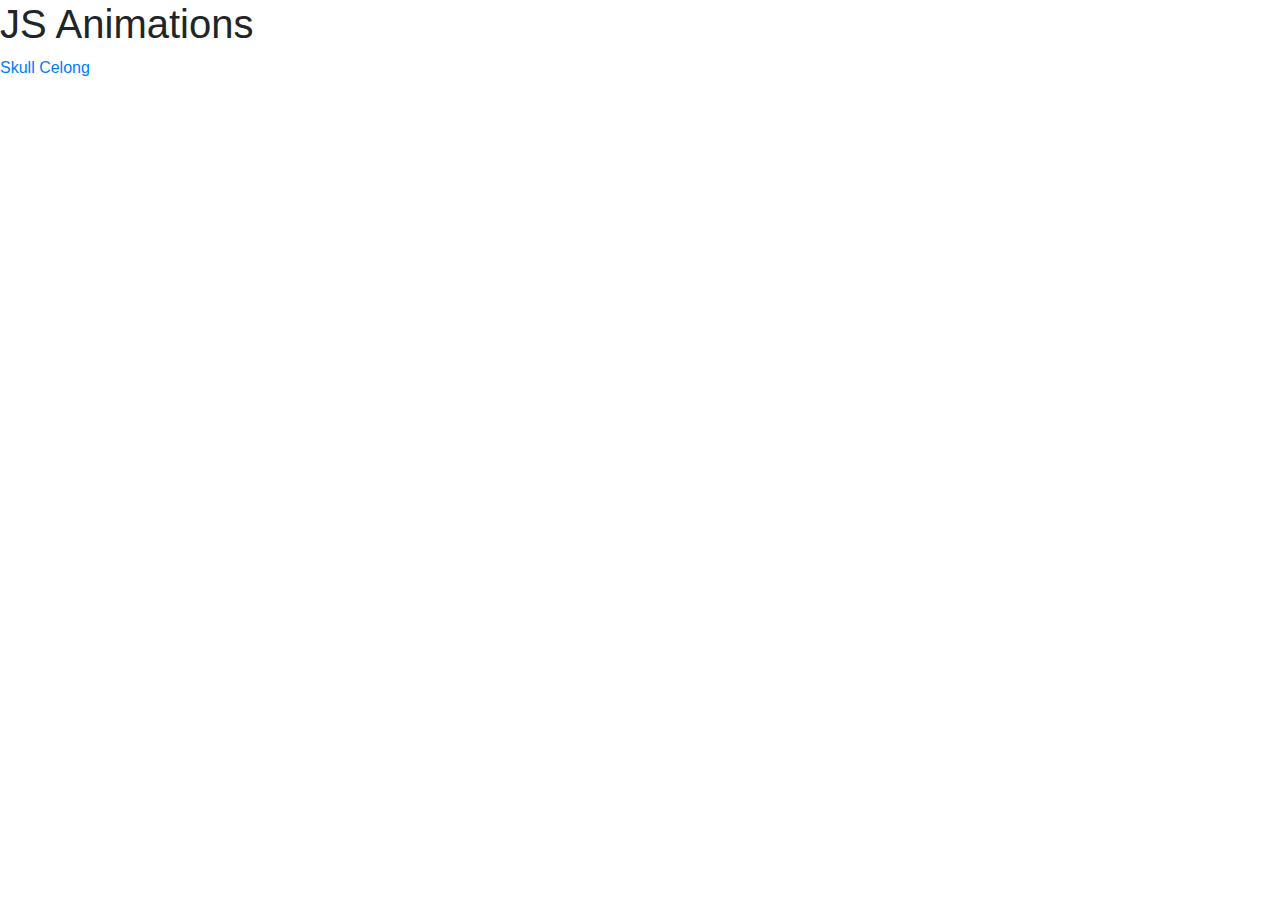
<file: index.html>
<!DOCTYPE html>
<html>

<head>
	<meta http-equiv="Content-Type" content="text/html; charset=UTF-8" />
	<meta http-equiv="X-UA-Compatible" content="IE=Edge">
	<meta name="viewport" content="width=device-width, initial-scale=1, maximum-scale=1, user-scalable=no">
	<title>JS Animations</title>

	<link rel="stylesheet" type="text/css" href="common_css/bootstrap.min.css" />
	<!-- <link rel="stylesheet" type="text/css" href="css/style.css" /> -->

	<!-- jquery -->
	<script type="text/javascript" src="common_js/jquery-3.3.1.min.js"></script>

	<!-- bootstrap -->
	<script type="text/javascript" src="common_js/popper.min.js"></script>
	<script type="text/javascript" src="common_js/bootstrap.min.js"></script>

</head>

<body>
    <h1>JS Animations</h1>
	<a target="_blank" href="Skull_Celong/index.html">Skull Celong</a>
</body>

</html>
</file>
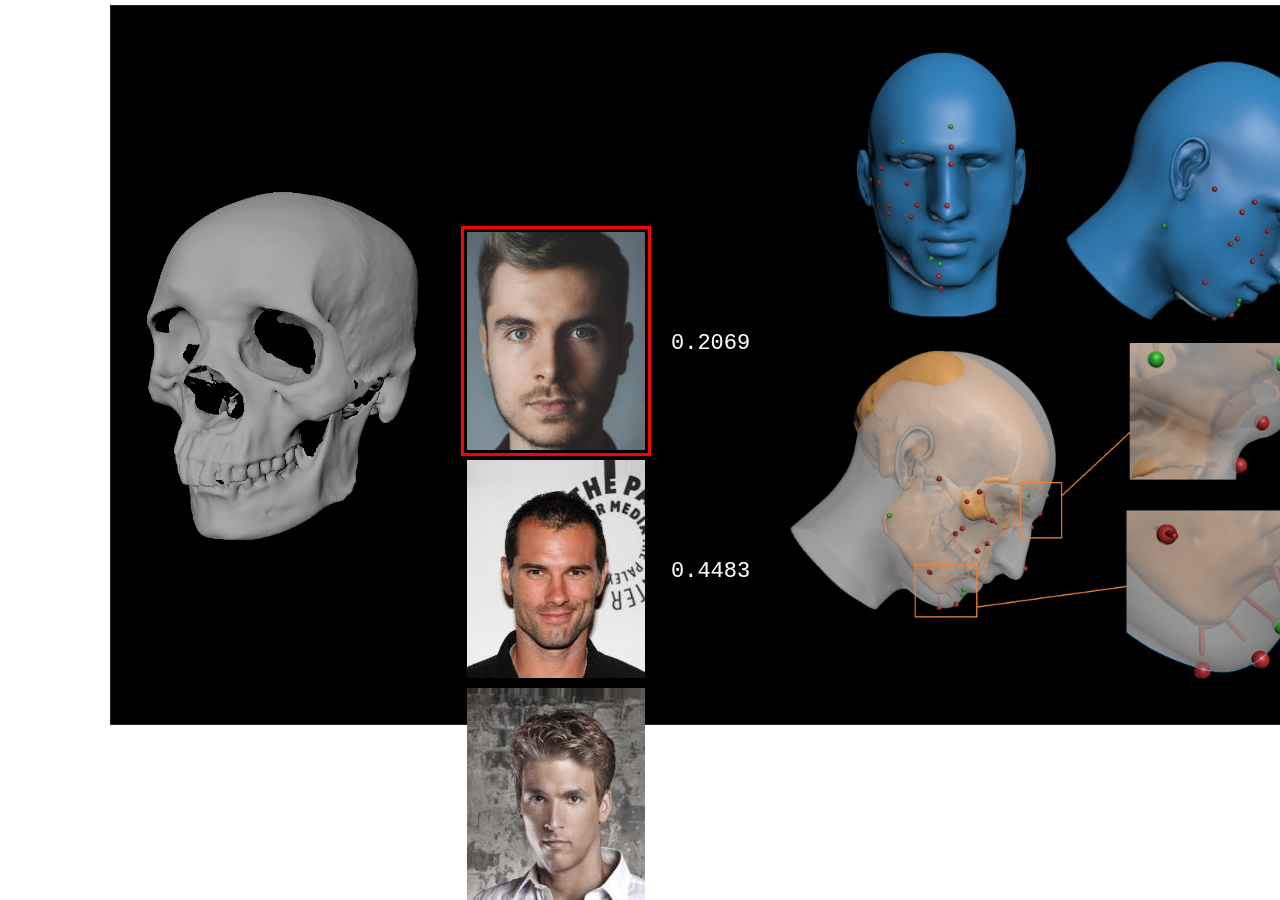
<file: Skull_Celong/index.html>
<!DOCTYPE html>
<html>

<head>
	<meta http-equiv="Content-Type" content="text/html; charset=UTF-8" />
	<meta http-equiv="X-UA-Compatible" content="IE=Edge">
	<meta name="viewport" content="width=device-width, initial-scale=1, maximum-scale=1, user-scalable=no">
	<title>Skull Celong</title>

	<link rel="stylesheet" type="text/css" href="../common_css/bootstrap.min.css" />
	<link rel="stylesheet" type="text/css" href="css/style.css" />

	<!-- jquery -->
	<script type="text/javascript" src="../common_js/jquery-3.3.1.min.js"></script>

	<!-- custom js -->
	<script type="text/javascript" src="js/render.js"></script>

</head>

<body>
	<div class="page">
        <div class="scene">
            <img id="left-img" src="imgs/skull.jpg">
            <div id="window">
                <div id="box"></div>
			</div>
			<div id="scores"></div>
            <img id="right-img">
        </div>
        
        <!-- <p>Authors: Yongqing Liang, Celong Liu, Xin Li. All rights reserved.</p> -->
    </div>
    

</body>

</html>
</file>
<file: Skull_Celong/css/style.css>
body {
	position: absolute;
	width: 100%;
	height: 100%;
    box-sizing: border-box;
    margin: 0;

	font-family: Monospace;
    font-size: 13px;
}

hr {
    width: 100%;
    margin-top: 0;
}

p {
    margin-bottom: 0;
}

b {
	color:orange;
}

.page {
    width: 1500px;
    margin: 0 auto;
    margin-top: 5px;
    display: flex;
    flex-direction: column;
    justify-content: space-around;
    align-items: center;
}

.scene {
    width: 1280px;
    height: 720px;
    border: 1px solid;
    background: black;
    display: flex;
    flex-direction: row;
    justify-content: flex-start;
    align-items: flex-start;
}

#left-img {
    height: 50%;
    margin: auto 0;
    margin-left: 30px;
}

#right-img {
    margin: auto 0;
    margin-left: 350px;
    width: 47%;
}

#window {
    position: fixed;
    width: 190px;
    margin-left: 350px;
}

#box {
    position: absolute;
    width: 190px;
    height: 230px;
    border: 3px solid red;
    margin-top: 220px;
    z-index: 2;
}

.img_list_elem {
    position: relative;
    width: 178px;
    height: 218px;
    margin-left: 6px;
    margin-bottom: 10px;
    margin-top: 0px;
}

.img_list_first {
    margin-top: 226px;
}

#scores {
    position: fixed;
    width: 190px;
    margin-left: 350px;
}

.score_list_elem {
    position: relative;
    margin-bottom: 10px;
    margin-left: 210px;
    color: white;
    padding: 50% 0;
    font-size: 22px;
    height: 218px;

}

.score_list_first {
    margin-top: 226px;
}
</file>
